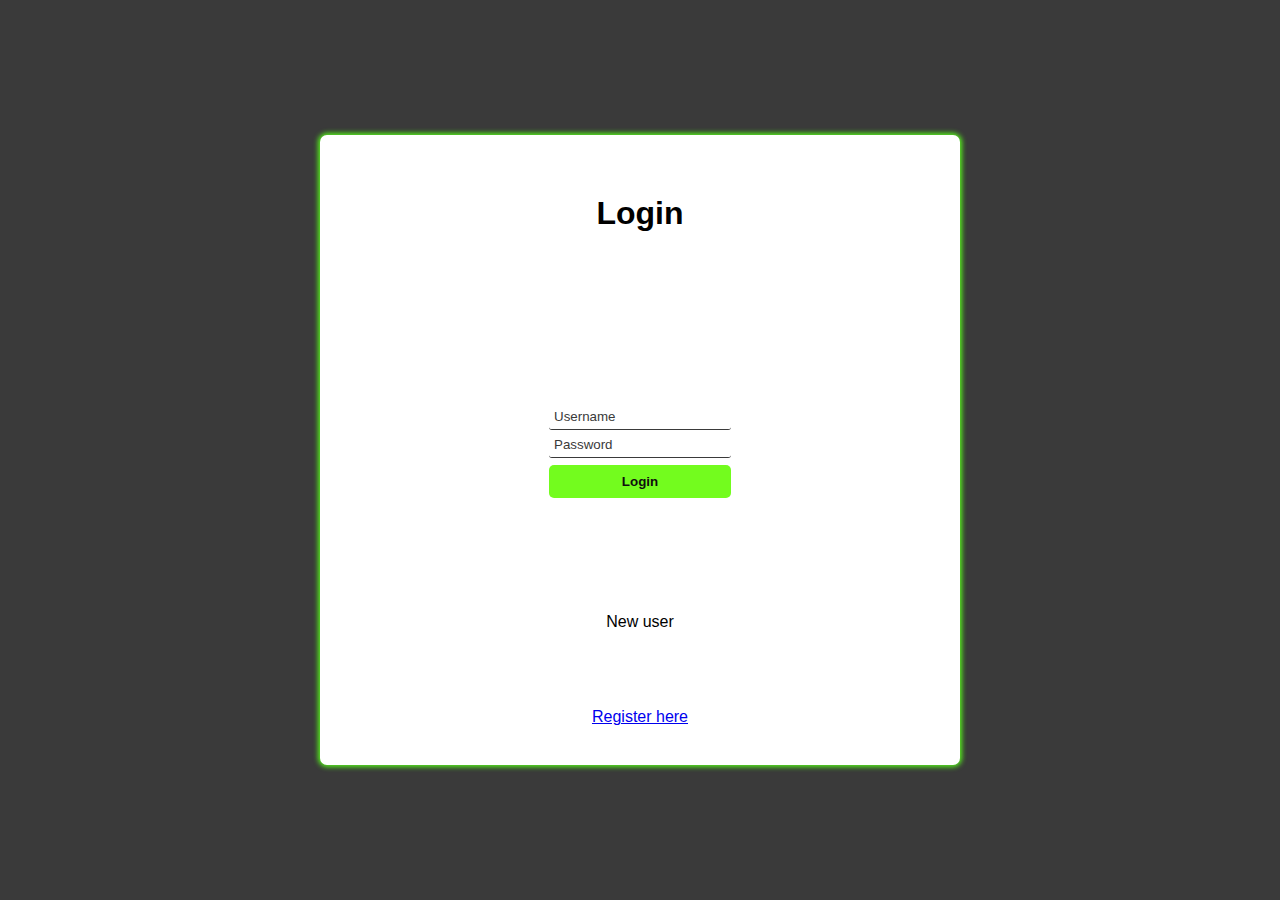
<file: project/login.html>
<!DOCTYPE html>
<html lang="en">

<head>
  <meta charset="UTF-8">
  <meta name="viewport" content="width=device-width, initial-scale=1.0">
  <title>Login</title>
  <link rel="stylesheet" href="css/login-page.css">
  <script defer src="login-page.js"></script>
</head>

<body>
  <main id="main-holder">
    <h1 id="login-header">Login</h1>
    
    <div id="login-error-msg-holder">
      <p id="login-error-msg">Invalid username <span id="error-msg-second-line">and/or password</span></p>
    </div>
    
    <form id="login-form">
      <input type="text" name="username" id="username-field" class="login-form-field" placeholder="Username">
      <input type="password" name="password" id="password-field" class="login-form-field" placeholder="Password">
      <input type="submit" value="Login" id="login-form-submit">
      </form>
      <center>New user</center><a href="Register.html">Register here</a>

  </main>
</body>
</html>
</file>
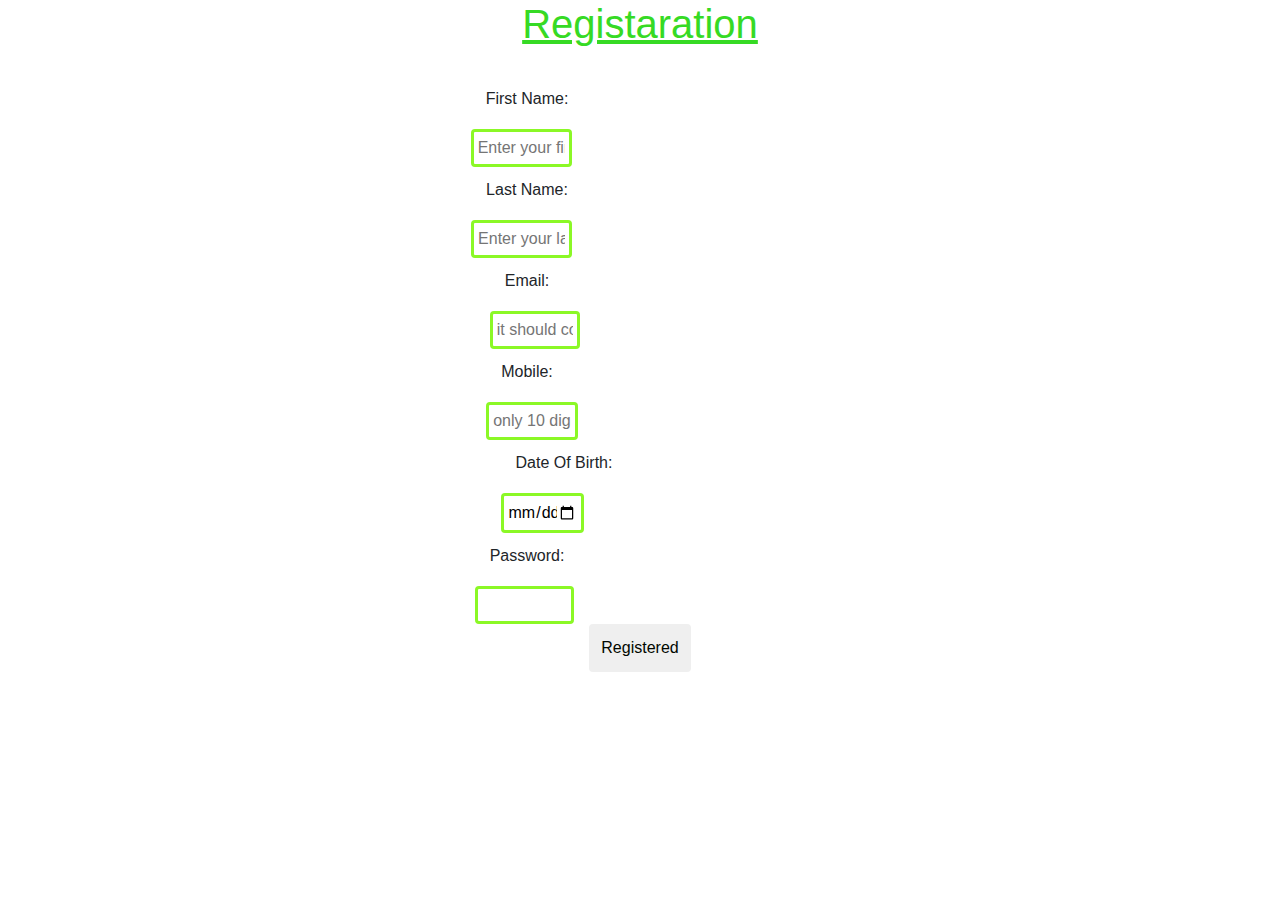
<file: project/register.html>
<!DOCTYPE html>
<html lang="en-us">
    <head>
        <meta charset="UTF-8">
        <title>REGISTER HERE</title>
        <link rel="stylesheet" href="css/styles.css">
        <script type="text/javascript" lang="javascript" src="script.js"></script>
        <link rel="stylesheet" href="https://cdn.jsdelivr.net/npm/bootstrap@4.3.1/dist/css/bootstrap.min.css" integrity="sha384-ggOyR0iXCbMQv3Xipma34MD+dH/1fQ784/j6cY/iJTQUOhcWr7x9JvoRxT2MZw1T" crossorigin="anonymous">
    </head>
  
    <body>
        <form method="post" action="register.php"></form>
    <h1> Registaration </h1>
        <div class="container" style="justify-items:center ;">
            <div class="row">
                <div class="col-10">
                    <label for="fname">First Name:</label>
                </div>
                <div class="col-90">
                    <input type="text" id="fname" name="firstname" placeholder="Enter your first name">
                </div>
            </div>
            <div class="row">
                <div class="col-10">
                    <label for="lname">Last Name:</label>
                </div>
                <div class="col-90">
                    <input type="text" id="lname" name="lastname" placeholder="Enter your last name">
                </div>
            </div>
            <div class="row">
                <div class="col-10">
                    <label for="email">Email:</label>
                </div>
                <div class="col-90">
                    <input type="email" id="email" name="email" placeholder="it should contain @,.">
                </div>
            </div>
            <div class="row">
                <div class="col-10">
                    <label for="mobile">Mobile:</label>
                </div>
                <div class="col-90">
                    <input type="tel" id="mobile" name="mobile" placeholder="only 10 digits are allowed">
                </div>
            </div>
            <div class="row">
                <div class="col-10">
                    <label for="dob">Date Of Birth:</label>
                </div>
                <div class="col-90">
                    <input type="Date" id="dob" name="dob">
                </div>
            </div>
            <div class="row">
                <div class="col-10">
                    <label for="password">Password:</label>
                </div>
                <div class="col-90">
                    <input type="password" id="password" name="password" maxlength="8">
                </div>
            </div>
        
            <div class="row">
                <input type="submit" value="Registered" onclick="SaveStudentDetails(this.form)">
            </div>  
        </div>  
        <script src="https://code.jquery.com/jquery-3.3.1.slim.min.js" integrity="sha384-q8i/X+965DzO0rT7abK41JStQIAqVgRVzpbzo5smXKp4YfRvH+8abtTE1Pi6jizo" crossorigin="anonymous"></script>
        <script src="https://cdn.jsdelivr.net/npm/popper.js@1.14.7/dist/umd/popper.min.js" integrity="sha384-UO2eT0CpHqdSJQ6hJty5KVphtPhzWj9WO1clHTMGa3JDZwrnQq4sF86dIHNDz0W1" crossorigin="anonymous"></script>
        <script src="https://cdn.jsdelivr.net/npm/bootstrap@4.3.1/dist/js/bootstrap.min.js" integrity="sha384-JjSmVgyd0p3pXB1rRibZUAYoIIy6OrQ6VrjIEaFf/nJGzIxFDsf4x0xIM+B07jRM" crossorigin="anonymous"></script>
    </body>
</html>
</file>
<file: project/css/login-page.css>
html {
    height: 100%;
  }
  
  body {
    height: 100%;
    margin: 0;
    font-family: Arial, Helvetica, sans-serif;
    display: grid;
    justify-items: center;
    align-items: center;
    background-color: #3a3a3a;
  }
  
  #main-holder {
    width: 50%;
    height: 70%;
    display: grid;
    justify-items: center;
    align-items: center;
    background-color: white;
    border-radius: 7px;
    box-shadow: 0px 0px 5px 2px rgb(85, 241, 28);
}

#login-error-msg-holder {
  width: 100%;
  height: 100%;
  display: grid;
  justify-items: center;
  align-items: center;
}

#login-error-msg {
  width: 23%;
  text-align: center;
  margin: 0;
  padding: 5px;
  font-size: 12px;
  font-weight: bold;
  color: #8a0000;
  border: 1px solid #8a0000;
  background-color: #e58f8f;
  opacity: 0;
}

#error-msg-second-line {
  display: block;
}

#login-form {
  align-self: flex-start;
  display: grid;
  justify-items: center;
  align-items: center;
}

.login-form-field::placeholder {
  color: #3a3a3a;
}

.login-form-field {
  border: none;
  border-bottom: 1px solid #3a3a3a;
  margin-bottom: 7px;
  border-radius: 3px;
  outline: none;
  padding: 0px 0px 5px 5px;
}

#login-form-submit {
  width: 100%;
  padding: 9px;
  border: none;
  border-radius: 5px;
  color: rgb(15, 14, 14);
  font-weight: bold;
  background-color: #73fc1e;
  cursor: pointer;
  outline: none;
}
</file>
<file: project/css/styles.css>
*{box-sizing: border-box;
}
input[type=text], input[type=email], input[type=number], input[type=select], input[type=date],input[type=select],input[type=password], input[type=tel]
{
    width:30%;
    padding:4px;
    border: 3px solid rgb(139, 248, 38);
    border-radius: 4px;
    resize: vertical;
}
textarea{
    width:35%;
    padding: 6px;
    border: 4px solid rgb(78, 232, 54);
    border-radius: 4px;
    resize: vertical;
}
input[type=radio],input[type=checkbox]{
    width: 1%;
    padding-left: 0%;
    border: 2px solid rgb(239, 68, 68);
    border-radius: 4px;
    resize: vertical;
}
h1{
    font-family: Arial;
    font-size: medium;
    font-style: normal;
    font-weight: bold;
    color: rgb(54, 218, 36);
    text-align: center;
    text-decoration: underline;
}
label{
    padding: 5px 5px 5px 0;
    display: inline-block;
}
input[type=submit] {
    background-color:(to right, #7cd71a 0%, #ff0080 100%);
    color: rgb(1, 7, 0);
    padding: 12px;
    border: none;
    border-radius: 4px;
    cursor: pointer;
    float:left;
}
input[type=submit]:hover {
background-color: #32a336;
}
.container{
    margin: auto;
    width: 50%;
    border-radius: 5px;
    background-color:(to right, #99004d 0%, #ff0080 100%);
    padding: 20px;
}
.col-10{
    float: left;
    width:100%;
    margin-top: 6px;
}
.col-90{
    float: left;
    width: 100%;
    margin-top: 5px;
}
.row:after{
    content: "";
    display: table;
    clear: both;
}
@media screen and (max-width: 500px) {
    .col-10,.col-90,input[type=submit]{
        width: 100%;
        margin-top: 5px ;
    }
}
</file>
